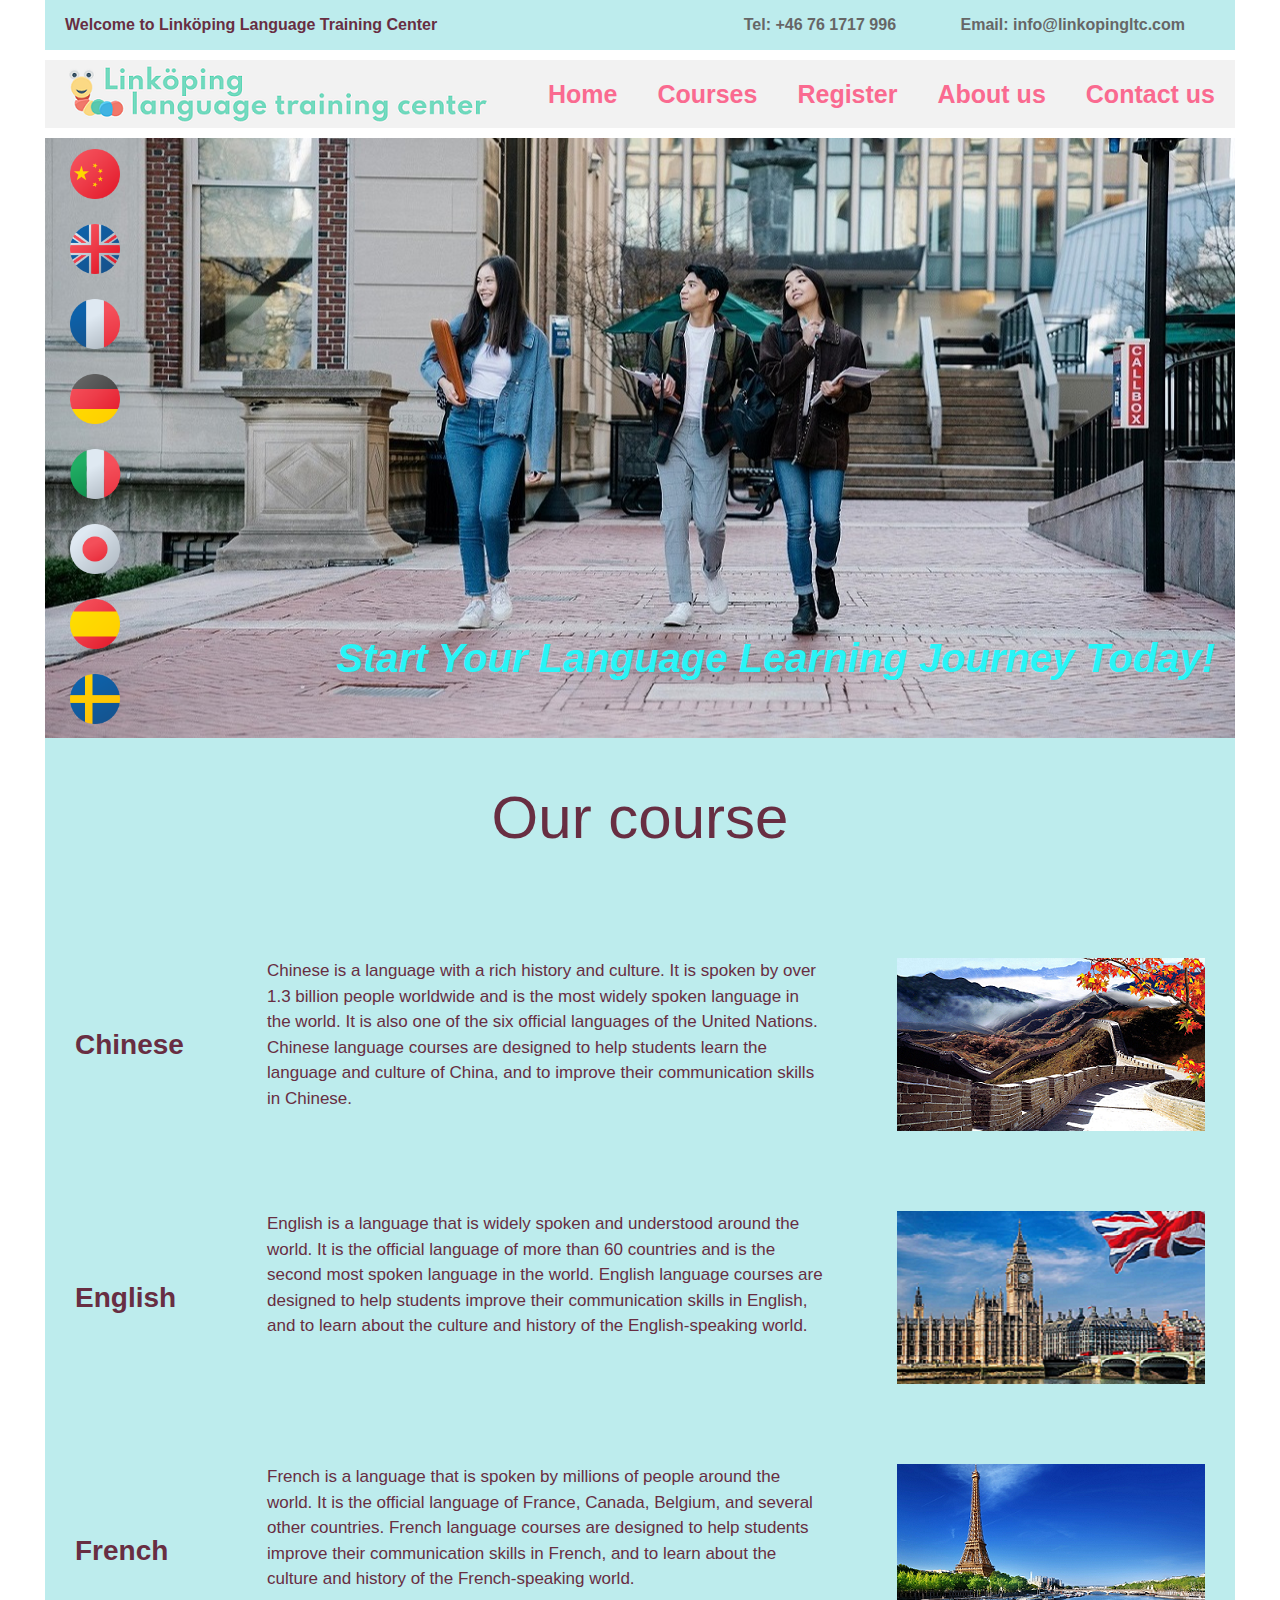
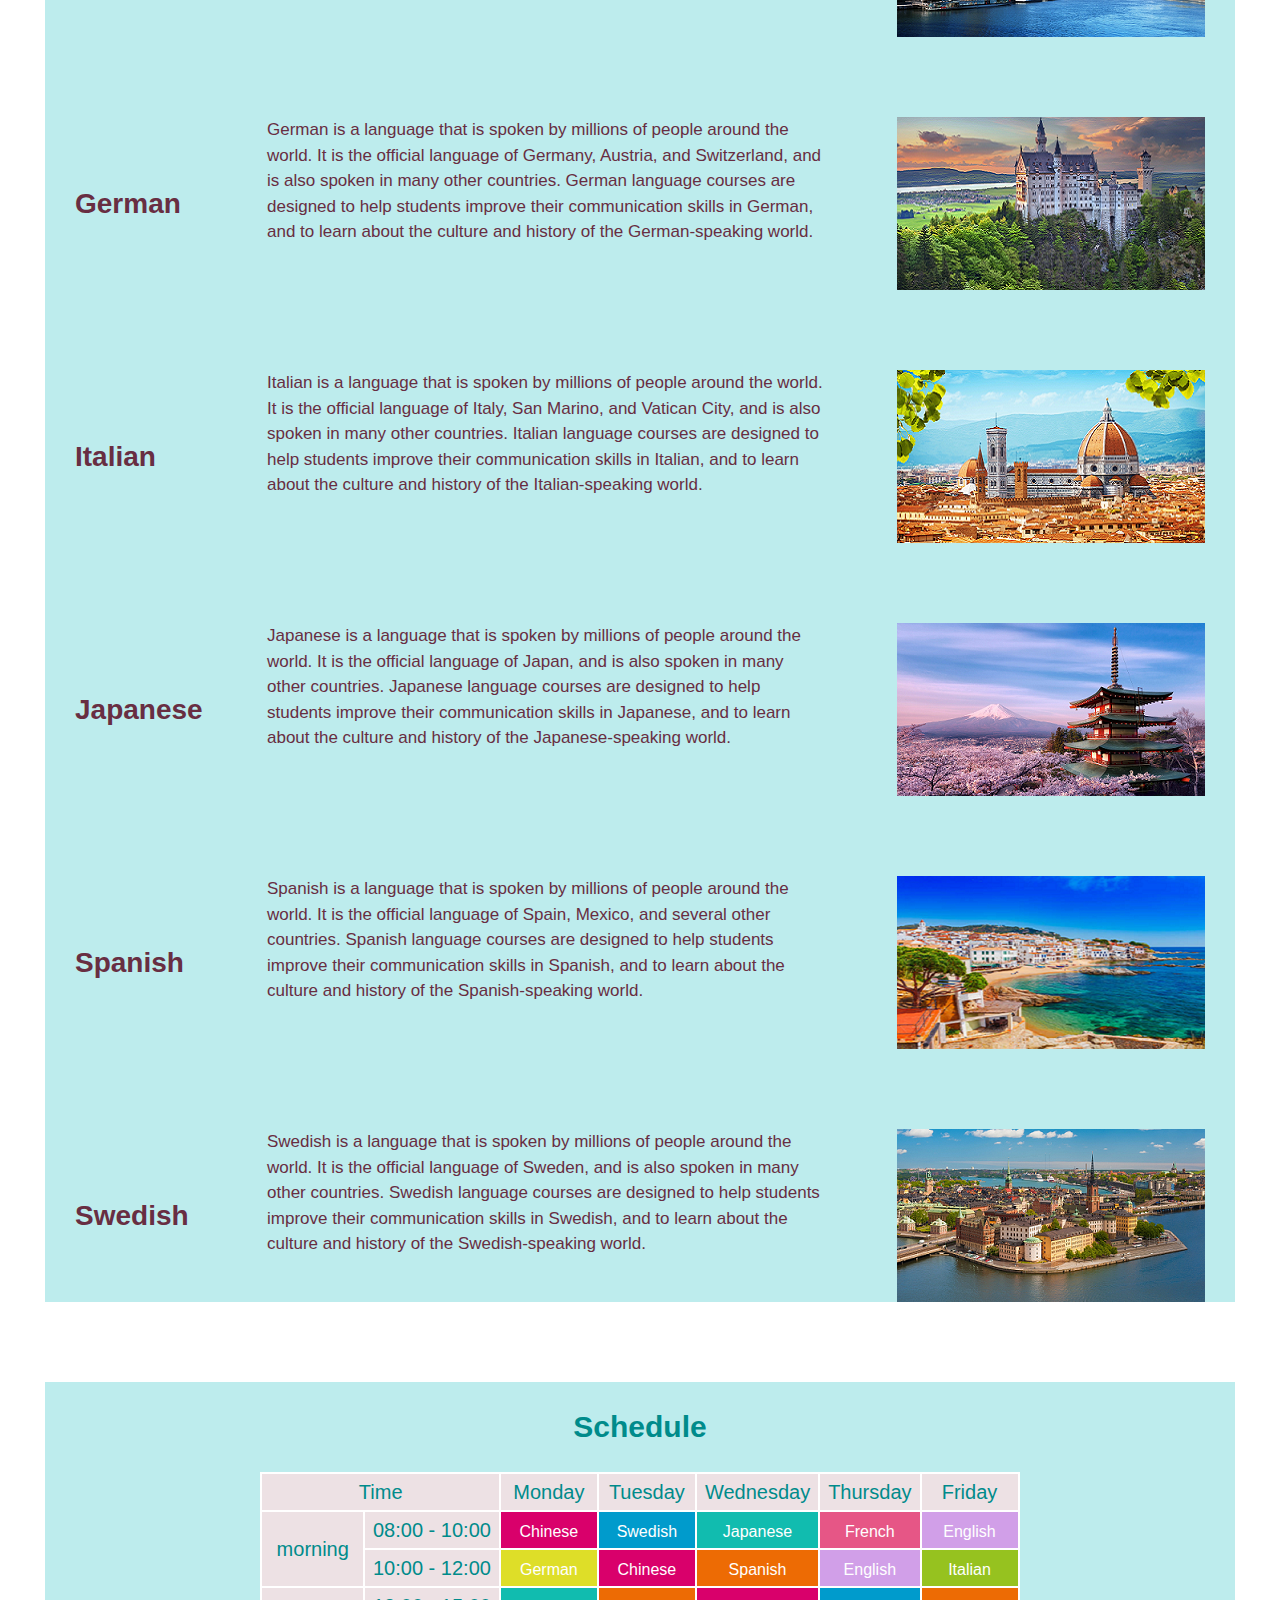
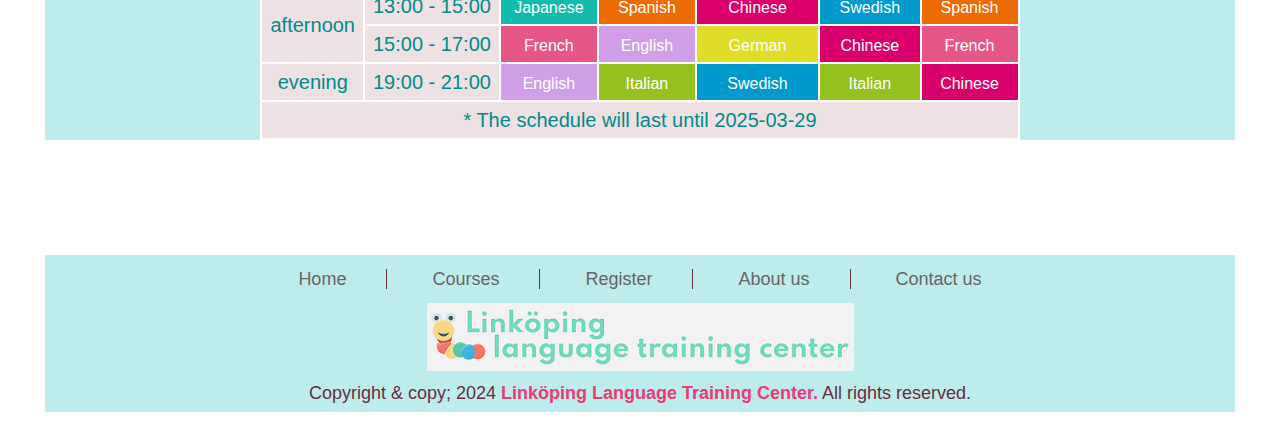
<file: html/index.html>
<!DOCTYPE html>
<html lang="en">
<head>
  <meta charset="UTF-8">
  <meta name="viewport" content="width=device-width, initial-scale=1.0">
  <title>Home page</title>
  <!--  import page ico -->
  <link rel="shortcut icon" href="../images/favicon.ico" type="image/x-icon">
  <!-- import reset styly -->
  <link rel="stylesheet" href="../css/reset.css">
  <!-- import style -->
  <link rel="stylesheet" href="../css/index.css">
</head>
<body>
  <!-- control footer -->
  <div class="page-container">
    <div id="content-wrap">
      <!-- top -->
      <div class="topbar">
        <!-- page -->
        <div class="container clearfix">
          <!-- leftside-welcome -->
          <div class="welcome leftfix">
            <span>Welcome to Linköping Language Training Center</span>
          </div>
          <!-- rightside-tel+email -->
          <div class="tel-email rightfix">
            <span><a href="tel: +46 76 1717 996">Tel: +46 76 1717 996</a></span>
            <span><a href="mailto: info@linkopingltc.com">Email: info@linkopingltc.com</a></span>
          </div>
        </div>
      </div>
      <!-- header -->
      <div class="header">
        <div class="container clearfix">
          <!-- logo img -->
          <div class="logo leftfix">
            <img src="../images/logo.png" alt="logo">
          </div>
          <!-- main-nav -->
          <nav class="main-nav rightfix clearfix">
            <ul>
              <li><a href="./index.html" target="_self" title="home page">Home</a></li>
              <li>
                <a href="#our-course" title="view our courses">Courses</a>
                <!-- the second plane -->
                 <div class="second-menu">
                  <dl>
                    <dd>
                      <a href="#chinese">Chinese</a>
                    </dd>
                    <dd>                      
                      <a href="#english">English</a>
                    </dd>
                    <dd>                      
                      <a href="#french">French</a>
                    </dd>
                    <dd>                      
                      <a href="#german">German</a>
                    </dd>
                    <dd>                      
                      <a href="#italian">Italian</a>
                    </dd>
                    <dd>                      
                      <a href="#japanese">Japanese</a>
                    </dd>
                    <dd>                      
                      <a href="#spanish">Spanish</a>
                    </dd>
                    <dd>
                      <a href="#swedish">Swedish</a>
                    </dd>
                  </dl>
                 </div>
              </li>
              <li><a href="./register_form.html" target="_blank" title="register now">Register</a></li>
              <li><a href="./about.html" target="_self" title="about us">About us</a></li>
              <li><a href="./contact.html" target="_self" title="contact us">Contact us</a></li>
            </ul>
          </nav>
        </div>
      </div>
      <!-- banner -->
      <div class="banner">
        <div class="container clearfix">
          <!-- flag -->
          <div class="flag leftfix">
            <ul class="flag-list">
              <li><a href="#chinese"><img src="../images/flag/China.png" alt="chinese"></a></li>
              <li><a href="#english"><img src="../images/flag/UK.png" alt="english"></a></li>
              <li><a href="#french"><img src="../images/flag/France.png" alt="french"></a></li>
              <li><a href="#german"><img src="../images/flag/Germany.png" alt="german"></a></li>
              <li><a href="#italian"><img src="../images/flag/Italy.png" alt="italian"></a></li>
              <li><a href="#japanese"><img src="../images/flag/Japan.png" alt="japanese"></a></li>
              <li><a href="#spanish"><img src="../images/flag/Spain.png" alt="spanish"></a></li>
              <li><a href="#swedish"><img src="../images/flag/Sweden.png" alt="swedish"></a></li>
            </ul>
          </div>
          <!-- slogan -->
          <div class="slogan rightfix">
            <span>Start Your Language Learning Journey Today!</span>
          </div>
        </div>
      </div>
      <!-- course -->
      <div class="language">
        <div class="container">
          <!-- course title -->
          <div class="course-title">
            <a name="our-course"></a>
            <span>Our course</span>
          </div>
          <!-- language -->
          <div class="language-list">
            <!-- chinese -->
            <div class="info-container clearfix">
              <a name="chinese"></a>
              <div class="language-name leftfix">Chinese</div>
              <div class="language-introduction leftfix">Chinese is a language with a rich history and culture.
                It is spoken by over 1.3 billion people worldwide and is the most widely spoken language in the
                world. It is also one of the six official languages of the United Nations. Chinese language
                courses are designed to help students learn the language and culture of China, and to improve
                their communication skills in Chinese.</div>
              <div class="country-pic leftfix"><img src="../images/country/greatwall.png" alt="chinese"></div>
            </div>
            <!-- english -->
            <div class="info-container clearfix">
              <a name="english"></a>
              <div class="language-name leftfix">English</div>
              <div class="language-introduction leftfix">English is a language that is widely spoken and
                understood around the world. It is the official language of more than 60 countries and is the
                second most spoken language in the world. English language courses are designed to help students
                improve their communication skills in English, and to learn about the culture and history of the
                English-speaking world.</div>
              <div class="country-pic leftfix"><img src="../images/country/london.png" alt="english"></div>
            </div>
            <!-- french -->
            <div class="info-container clearfix">
              <a name="french"></a>
              <div class="language-name leftfix">French</div>
              <div class="language-introduction leftfix">French is a language that is spoken by millions of
                people around the world. It is the official language of France, Canada, Belgium, and several
                other countries. French language courses are designed to help students improve their
                communication skills in French, and to learn about the culture and history of the
                French-speaking world.</div>
              <div class="country-pic leftfix"><img src="../images/country/paris.png" alt="french"></div>
            </div>
            <!-- german -->
            <div class="info-container clearfix">
              <a name="german"></a>
              <div class="language-name leftfix">German</div>
              <div class="language-introduction leftfix">German is a language that is spoken by millions of
                people around the world. It is the official language of Germany, Austria, and Switzerland, and
                is also spoken in many other countries. German language courses are designed to help students
                improve their communication skills in German, and to learn about the culture and history of the
                German-speaking world.</div>
              <div class="country-pic leftfix"><img src="../images/country/castle.png" alt="german"></div>
            </div>
            <!-- italian -->
            <div class="info-container clearfix">
              <a name="italian"></a>
              <div class="language-name leftfix">Italian</div>
              <div class="language-introduction leftfix">Italian is a language that is spoken by millions of
                people around the world. It is the official language of Italy, San Marino, and Vatican City, and
                is also spoken in many other countries. Italian language courses are designed to help students
                improve their communication skills in Italian, and to learn about the culture and history of the
                Italian-speaking world.</div>
              <div class="country-pic leftfix"><img src="../images/country/florence.png" alt="italian"></div>
            </div>
            <!-- japanese -->
            <div class="info-container clearfix">
              <a name="japanese"></a>
              <div class="language-name leftfix">Japanese</div>
              <div class="language-introduction leftfix">Japanese is a language that is spoken by millions of
                people around the world. It is the official language of Japan, and is also spoken in many other
                countries. Japanese language courses are designed to help students improve their communication
                skills in Japanese, and to learn about the culture and history of the Japanese-speaking world.
              </div>
              <div class="country-pic leftfix"><img src="../images/country/fuji.png" alt="japanese"></div>
            </div>
            <!-- spanish -->
            <div class="info-container clearfix">
              <a name="spanish"></a>
              <div class="language-name leftfix">Spanish</div>
              <div class="language-introduction leftfix">Spanish is a language that is spoken by millions of
                people around the world. It is the official language of Spain, Mexico, and several other
                countries. Spanish language courses are designed to help students improve their communication
                skills in Spanish, and to learn about the culture and history of the Spanish-speaking world.
              </div>
              <div class="country-pic leftfix"><img src="../images/country/spanish.png" alt="spanish"></div>
            </div>
            <!-- swedish -->
            <div class="info-container clearfix">
              <a name="swedish"></a>
              <div class="language-name leftfix">Swedish</div>
              <div class="language-introduction leftfix">Swedish is a language that is spoken by millions of
                people around the world. It is the official language of Sweden, and is also spoken in many other
                countries. Swedish language courses are designed to help students improve their communication
                skills in Swedish, and to learn about the culture and history of the Swedish-speaking world.
              </div>
              <div class="country-pic leftfix"><img src="../images/country/stockholm.png" alt="swedish"></div>
            </div>
          </div>
        </div>
      </div>
    </div>

    <!-- index.html -->
    <div class="schedule">
      <div class="container">
        <table>
          <caption>Schedule</caption>
          <thead>
            <tr>
              <th colspan="2">Time</th>
              <td>Monday</td>
              <td>Tuesday</td>
              <td>Wednesday</td>
              <td>Thursday</td>
              <td>Friday</td>
            </tr>
          </thead>
          <tbody>
            <tr>
              <th rowspan="2" class="rowspan">morning</th>
              <th>08:00 - 10:00</th>
              <td class="chinese">Chinese</td>
              <td class="swedish">Swedish</td>
              <td class="japanese">Japanese</td>
              <td class="french">French</td>
              <td class="english">English</td>
            </tr>
            <tr>
              <th>10:00 - 12:00</th>
              <td class="german">German</td>
              <td class="chinese">Chinese</td>
              <td class="spanish">Spanish</td>
              <td class="english">English</td>
              <td class="italian">Italian</td>
            </tr>
            <tr>
              <th rowspan="2" class="rowspan">afternoon</th>
              <th>13:00 - 15:00</th>
              <td class="japanese">Japanese</td>
              <td class="spanish">Spanish</td>
              <td class="chinese">Chinese</td>
              <td class="swedish">Swedish</td>
              <td class="spanish">Spanish</td>
            </tr>
            <tr>
              <th>15:00 - 17:00</th>
              <td class="french">French</td>
              <td class="english">English</td>
              <td class="german">German</td>
              <td class="chinese">Chinese</td>
              <td class="french">French</td>
            </tr>
            <tr>
              <th>evening</th>
              <th>19:00 - 21:00</th>
              <td class="english">English</td>
              <td class="italian">Italian</td>
              <td class="swedish">Swedish</td>
              <td class="italian">Italian</td>
              <td class="chinese">Chinese</td>
            </tr>
          </tbody>
          <tfoot>
            <tr>
              <td colspan="7">* The schedule will last until 2025-03-29 </td>
            </tr>
          </tfoot>
        </table>
      </div>
    </div>
    <!-- footer -->
    <footer>
      <div class="container">
        <!-- footer nav -->
        <div class="footer-nav">
          <span><a href="./index.html" target="_self" title="home page">Home</a></span>
          <span><a href="./index.html" target="_self" title="view our courses">Courses</a></span>
          <span><a href="./register_form.html" target="_self" title="register now">Register</a></span>
          <span><a href="./about.html" target="_self" title="about us">About us</a></span>
          <span><a href="./contact.html" target="_self" title="contact us">Contact us</a></span>
        </div>
        <!-- footer logo -->
        <div class="footer-logo"><img src="../images/logo.png" alt="logo"></div>

        <!-- bottom -->
        <div class="language-training-center">Copyright & copy; 2024 <a href="./index.html">Linköping Language
            Training Center.</a> All rights reserved.</div>
      </div>
    </footer>
  </div>
</body>
</html>
</file>
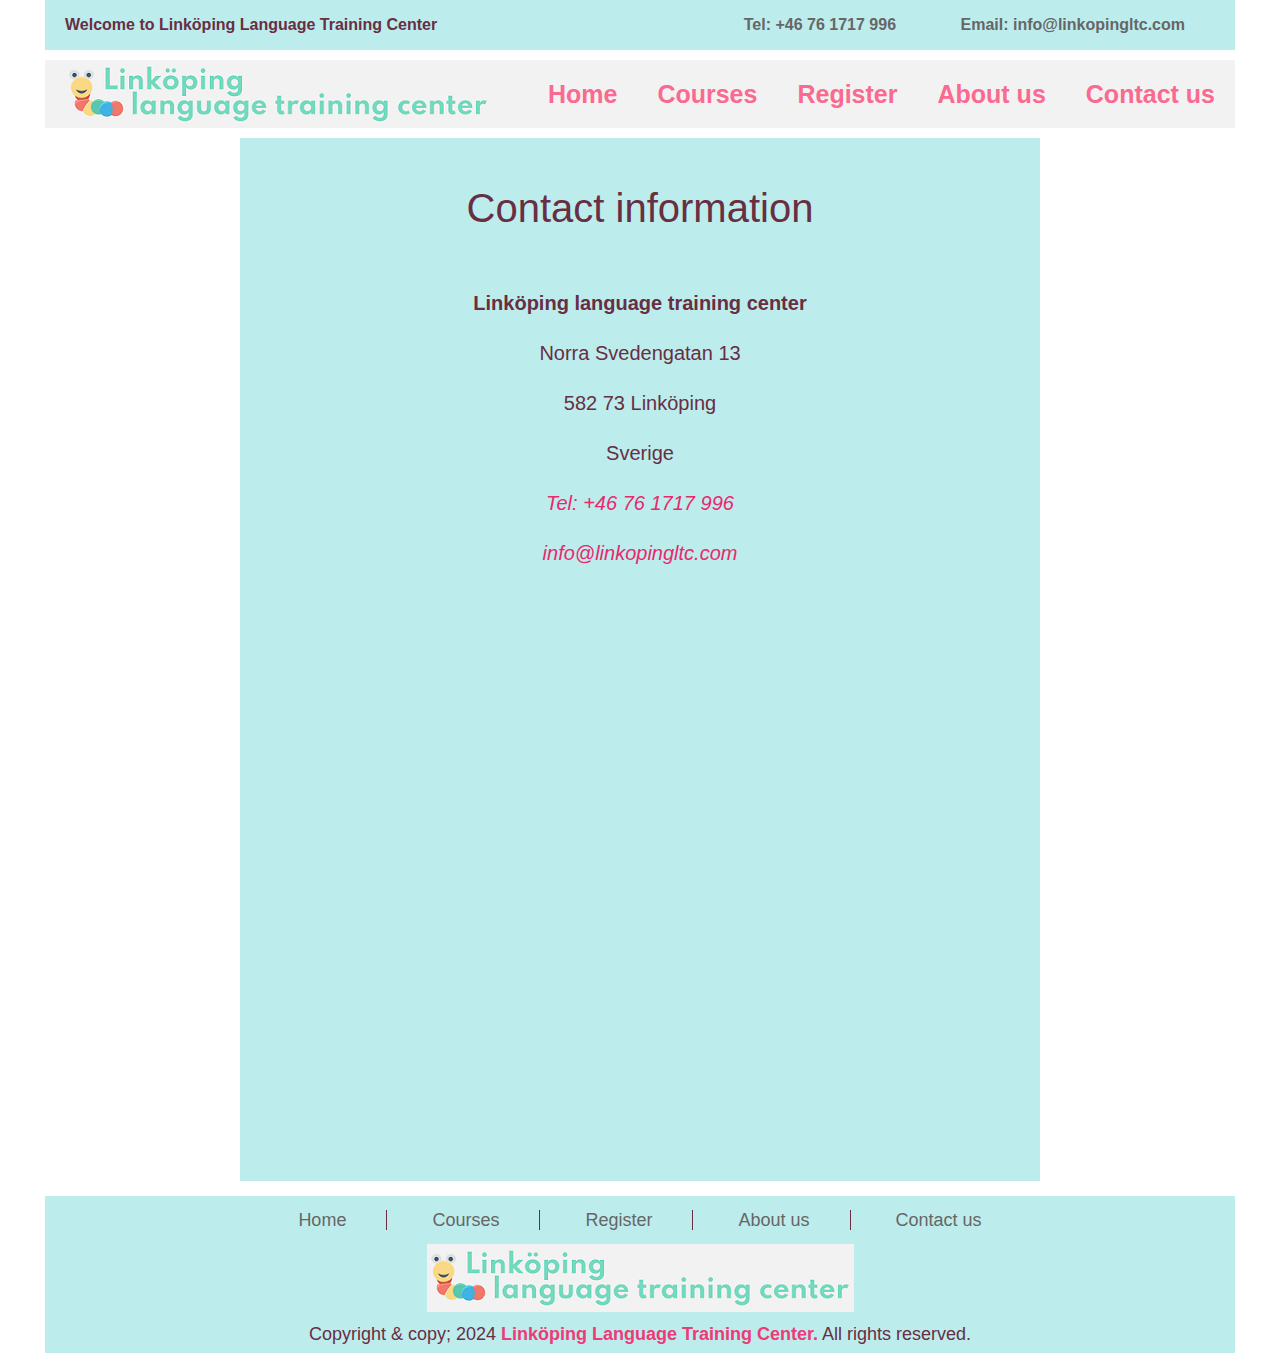
<file: html/contact.html>
<!DOCTYPE html>
<html lang="en">
<head>
   <meta charset="UTF-8">
   <meta name="viewport" content="width=device-width, initial-scale=1.0">
   <title>Contact</title>
   <!--  import page ico -->
   <link rel="shortcut icon" href="../images/favicon.ico" type="image/x-icon">
   <!-- import reset styly -->
   <link rel="stylesheet" href="../css/reset.css">
   <!-- import style -->
   <link rel="stylesheet" href="../css/index.css">
</head>
<body>
   <!-- control footer -->
   <div class="page-container">
      <div id="content-wrap">
         <!-- top -->
         <div class="topbar">
            <!-- page -->
            <div class="container clearfix">
               <!-- leftside-welcome -->
               <div class="welcome leftfix">
                  <span>Welcome to Linköping Language Training Center</span>
               </div>
               <!-- rightside-tel+email -->
               <div class="tel-email rightfix">
                  <span><a href="tel: +46 76 1717 996">Tel: +46 76 1717 996</a></span>
                  <span><a href="mailto: info@linkopingltc.com">Email: info@linkopingltc.com</a></span>
               </div>
            </div>
         </div>

         <!-- header -->
         <div class="header">
            <div class="container clearfix">
               <!-- logo img -->
               <div class="logo leftfix">
                  <img src="../images/logo.png" alt="logo">
               </div>
               <!-- main-nav -->
               <nav class="main-nav rightfix clearfix">
                  <ul>
                     <li><a href="./index.html" target="_self" title="home page">Home</a></li>
                     <li><a href="./index.html" target="_self" title="view our courses">Courses</a></li>
                     <li><a href="./register_form.html" target="_blank" title="register now">Register</a></li>
                     <li><a href="./about.html" target="_self" title="about us">About us</a></li>
                     <li><a href="./contact.html" target="_self" title="contact us">Contact us</a></li>
                  </ul>
               </nav>
            </div>
         </div>

         <!-- contact information -->
         <div class="contact-us">
            <div class="contact-title">Contact information</div>
            <!-- address -->
            <ul class="address">
               <li>Linköping language training center</li>
               <li>Norra Svedengatan 13</li>
               <li>582 73 Linköping</li>
               <li>Sverige</li>
               <!-- tel+email -->
               <li><a href="tel: +46 76 1717 996">Tel: +46 76 1717 996</a></li>
               <li><a href="mailto: info@linkopingltc.com">info@linkopingltc.com</a></li>
            </ul>

            <!-- map -->
            <!-- from google map -->
            <iframe
               src="https://www.google.com/maps/embed?pb=!1m18!1m12!1m3!1d534671.827258535!2d14.377387078125002!3d58.43450260000001!2m3!1f0!2f0!3f0!3m2!1i1024!2i768!4f13.1!3m3!1m2!1s0x46596f7bebd18f03%3A0xc3553c64a8fe49f5!2sTUC%20Sweden%20Link%C3%B6ping!5e0!3m2!1sen!2sse!4v1730213150947!5m2!1sen!2sse"
               width="800" height="600" style="border:0;" allowfullscreen="" loading="lazy"
               referrerpolicy="no-referrer-when-downgrade"></iframe>
         </div>
      </div>
   </div>
   <!-- footer -->
   <footer>
      <div class="container">
         <!-- footer nav -->
         <div class="footer-nav">
            <span><a href="./index.html" target="_self" title="home page">Home</a></span>
            <span><a href="./index.html" target="_self" title="view our courses">Courses</a></span>
            <span><a href="./register_form.html" target="_self" title="register now">Register</a></span>
            <span><a href="./about.html" target="_self" title="about us">About us</a></span>
            <span><a href="./contact.html" target="_self" title="contact us">Contact us</a></span>
         </div>
         <!-- footer logo -->
         <div class="footer-logo"><img src="../images/logo.png" alt="logo"></div>

         <!-- bottom -->
         <div class="language-training-center">Copyright & copy; 2024 <a href="./index.html">Linköping Language Training
               Center.</a> All rights reserved.</div>
      </div>
   </footer>
   </div>
</body>
</html>
</file>
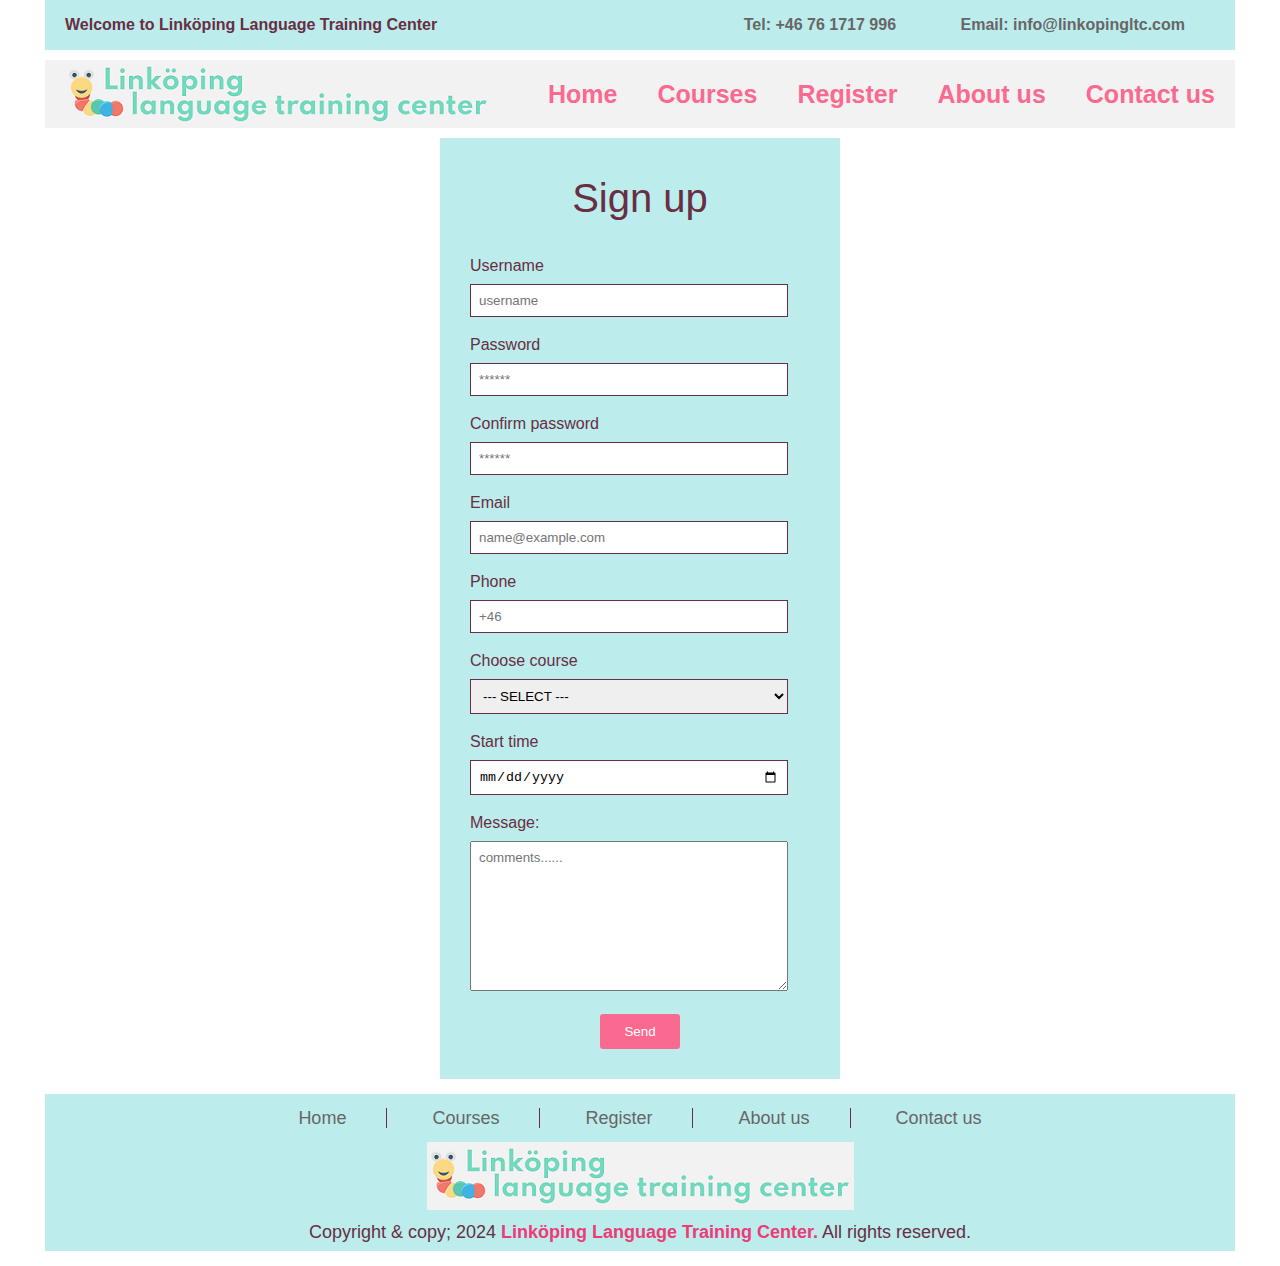
<file: html/register_form.html>
<!DOCTYPE html>
<html lang="en">
<head>
   <meta charset="UTF-8">
   <meta name="viewport" content="width=device-width, initial-scale=1.0">
   <title>register</title>
   <!--  import page ico -->
   <link rel="shortcut icon" href="../images/favicon.ico" type="image/x-icon">
   <!-- import reset styly -->
   <link rel="stylesheet" href="../css/reset.css">
   <!-- import style -->
   <link rel="stylesheet" href="../css/index.css">
</head>
<body>
   <!-- control footer -->
   <div class="page-container">
      <div id="content-wrap">
         <!-- top -->
         <div class="topbar">
            <!-- page -->
            <div class="container clearfix">
               <!-- leftside-welcome -->
               <div class="welcome leftfix">
                  <span>Welcome to Linköping Language Training Center</span>
               </div>
               <!-- rightside-tel+email -->
               <div class="tel-email rightfix">
                  <span><a href="tel: +46 76 1717 996">Tel: +46 76 1717 996</a></span>
                  <span><a href="mailto: info@linkopingltc.com">Email: info@linkopingltc.com</a></span>
               </div>
            </div>
         </div>

         <!-- header -->
         <div class="header">
            <div class="container clearfix">
               <!-- logo img -->
               <div class="logo leftfix">
                  <img src="../images/logo.png" alt="logo">
               </div>
               <!-- main-nav -->
               <nav class="main-nav rightfix clearfix">
                  <ul>
                     <li><a href="./index.html" target="_self" title="home page">Home</a></li>
                     <li><a href="./index.html" target="_self" title="view our courses">Courses</a></li>
                     <li><a href="./register_form.html" target="_blank" title="register now">Register</a></li>
                     <li><a href="./about.html" target="_self" title="about us">About us</a></li>
                     <li><a href="./contact.html" target="_self" title="contact us">Contact us</a></li>
                  </ul>
               </nav>
            </div>
         </div>

         <!-- register -->
         <div class="form">
            <form action="#" id="fr" method="post">
               <!-- title -->
               <div class="register-title">Sign up</div>
               <!-- form -->
               <!-- username -->
               <div class="inputcontainer">
                  <label for="username">Username</label>
                  <input type="text" id="username" placeholder="username" title="enter your username" required>
               </div>
               <!-- password -->
               <div class="inputcontainer">
                  <label for="password">Password</label>
                  <input type="password" id="password" placeholder="******" title="enter your password" required>
               </div>
               <!-- confirm password -->
               <div class="inputcontainer">
                  <label for="confirm-password">Confirm password</label>
                  <input type="password" id="confirm-password" placeholder="******" title="enter your password again"
                     required>
               </div>
               <!-- email -->
               <div class="inputcontainer">
                  <label for="email">Email</label>
                  <input type="email" id="email" placeholder="name@example.com" title="enter your email" required>
               </div>
               <!-- phone -->
               <div class="inputcontainer">
                  <label for="phone">Phone</label>
                  <input type="tel" id="phone" placeholder="+46" title="enter your phone number" required>
               </div>

               <!-- choose coures -->
               <div class="inputcontainer">
                  <label for="chooes-course">Choose course</label>
                  <select id="chooes-course" title="please select a course" required>
                     <option value="">--- SELECT ---</option>
                     <option value="chinese">Chinese</option>
                     <option value="english">English</option>
                     <option value="french">French</option>
                     <option value="japanese">Japanese</option>
                     <option value="spanish">Spanish</option>
                     <option value="swedish">Swedish</option>
                  </select>
               </div>

               <!-- start course -->
               <div class="inputcontainer">
                  <label for="start-course">Start time</label>
                  <input type="date" id="start-course" title="when do you want to start your course" required>
               </div>
               <!-- comments -->
               <div class="inputcontainer">
                  <label for="comments">Message:</label>
                  <textarea id="comments" placeholder="comments......" title="any questions or comments"
                     required></textarea>
               </div>
               <!-- summit -->
               <div>
                  <button type="submit" title="send to us">Send</button>
               </div>
            </form>
         </div>
      </div>
   </div>
   <!-- footer -->
   <footer>
      <div class="container">
         <!-- footer nav -->
         <div class="footer-nav">
            <span><a href="./index.html" target="_self" title="home page">Home</a></span>
            <span><a href="./index.html" target="_self" title="view our courses">Courses</a></span>
            <span><a href="./register_form.html" target="_self" title="register now">Register</a></span>
            <span><a href="./about.html" target="_self" title="about us">About us</a></span>
            <span><a href="./contact.html" target="_self" title="contact us">Contact us</a></span>
         </div>
         <!-- footer logo -->
         <div class="footer-logo"><img src="../images/logo.png" alt="logo"></div>

         <!-- bottom -->
         <div class="language-training-center">Copyright & copy; 2024 <a href="./index.html">Linköping Language Training
               Center.</a> All rights reserved.</div>
      </div>
   </footer>
   </div>
</body>
</html>
</file>
<file: css/index.css>
/* #region basic setup start*/
 .container {
    width: 1190px;    
    margin: 0 auto;
    font-family: Helvetica, sans-serif;
 }
 html, body {
    height: 100%;
 }
 /* #endregion basic setup end*/
 
 /* #region top start*/
 .topbar .container {
    height: 50px;
    background-color: #bdeced;
    margin-bottom: 10px;
 }
 .welcome, .tel-email {
    height: 50px;
    line-height: 50px;
    font-size: 16px;
    color: #682e42;
    font-weight: bold;
    margin: 0 20px;
 }
 .tel-email a:hover {
   color: #f885ae;
}
.tel-email :first-child {
   margin-right: 30px;
}
 /* #endregion top end*/

 /* #region header start*/
 .header .container {
    background-color: #F2F2F2;
    height: 68px;
    margin-bottom: 10px;
 }
 .logo {
    float: left;
    margin: 0 20px;
 }
 .logo img {
    height: 68px;
 }
 .main-nav {
    float: right;
    height: 68px;
    text-align: center;
    line-height: 68px;
    font-size: 25px;
 }
 .main-nav li {
    float: left;
    margin: 0 20px;
    position: relative;
 }

.main-nav li a {
    color: #fa6a90;
    text-decoration: none;
    font-weight: bold;
}
.main-nav li a:hover {
   background-color: #7df7f9;
}
/* the second plane */
.second-menu {
   width : auto;
   height: auto;
   background-color: #bdeced;
   position: absolute;
   top: 68px;
   left: 0;
   display: none;
   font-size: 20px;
}
.main-nav li:hover .second-menu {
   display: block;
}


 /* #endregion header end*/

 /* #region banner start*/
.banner .container {
   background-color: #51e3e5;
   height: 600px;
   background-image: url(../images/banner.jpg);
   background-repeat: no-repeat;
   background-size: cover;
   background-position: center;
}
.flag-list img {
   width: 60px;
   margin: 6px 20px;
}

.slogan {
   font-size: 40px;
   font-weight: bold;
   color: #29f4f7;
   font-style: italic;
   margin-top: 500px;
   margin-right: 20px;  
}

 /* #endregion banner end*/
 
 /* #region course start*/
.language .container {
   background-color: #bdeced;
}
.course-title {
   text-align: center;
   font-size: 60px;
   padding: 50px 0 30px 0;
   color: #682e42;
}
.info-container {
   width: 1130px;
   margin: 80px 30px;
}
.language-name {
   width: 122px;
   font-size: 28px;
   font-weight: bold;
   height: 173px;
   line-height: 173px;
   color: #682e42;
}
.language-introduction {
   width: 560px;
   margin: 0 70px;
   font-size: 17px;
   line-height: 1.5;
   color: #682e42;
}

.country-pic {
   width: 308px;
   height: 173px; 
}
 /* #endregion course end*/

/* #region schedule start*/
.schedule .container {
background-color: #bdeced;
margin-bottom: 100px;
}
table {
   margin: 0 auto;
   color: darkcyan;
   table-layout: auto;
}

caption {
   padding: 30px 0;
   font-size: 30px;
   font-weight: bold;
}
td, th {
   padding : 8px;
   text-align: center ;
   border: 2px solid white;
}
th, thead td, tfoot {
   background-color: #ede1e4;
   font-size: 20px;
}
thead td  {
   width: 80px;
}
.rowspan {
   vertical-align: middle;
}
.chinese, .swedish, .spanish, .italian, .japanese, .french, .english, .german {
   color: white;
 }
 .chinese {
   background-color: #D9006B;
 }
 
 .swedish {
   background-color: #009BCC;
 }
 
 .japanese {
   background-color: #11BCAF;
 }
 
 .french {
   background-color: #E65686;
 }
 
 .english {
   background-color: #d19fe8;
 }
 
 .german {
   background-color: #dede28;
 }
 
 .italian {
   background-color: #96C21F;
 }
 
 .spanish {
   background-color: #ED6B04;
 }
/* #endregion schedule end*/

 /* #region about start*/
 .about .container {
   background-color: #bdeced;
   color: #682e42;
}
.introduction, .why {
   padding: 40px 30px;
   line-height: 1.5;
   font-size: 20px;
}

.introduction span, .why > span {
   font-size: 45px;
   padding: 20px 0;
}
.why-title span {
   font-size: 28px;
   padding: 20px 0;
   font-weight: bold;
}
 /* #endregion about end*/

 /* #region contact start*/
.contact-us {
   background-color: #bdeced;
   width: 800px;
   margin: 0 auto;
   font-family: Helvetica, sans-serif;
   text-align: center;
   color: #682e42;
}
.contact-title {
   font-size: 40px;
   padding: 50px 0;
}
.address li {
   font-size: 20px;
   padding: 15px 0; 
}
.address li:first-child {
   font-weight: bold;
}
.address li a {
   color: #eb276c;
   font-style: italic;
}
.address li a:hover {
   color: #7943f8;
}

 /* #endregion contact end*/

 /* #region register start*/
 .form{
   background-color: #bdeced;
   width: 400px;
   margin: 0 auto;
   font-family: Helvetica, sans-serif;
   color: #682e42;
}
.register-title {  
   font-size: 40px;
   padding: 40px;
   text-align: center;
}
.inputcontainer input {
   width: 318px;
   margin: 10px 30px 20px 30px;
   padding: 8px;
   box-sizing: border-box;
   border: 1px solid #682e42;
}
.form label {
   display: block;
   margin-left: 30px;
}
.form select {
   width: 318px;
   margin: 10px 30px 20px 30px;
   padding: 8px;
   box-sizing: border-box;
   border: 1px solid #682e42;
}
.form textarea {
   width: 318px;
   margin: 10px 30px 20px 30px;
   padding: 8px;
   box-sizing: border-box;
   height: 150px;
   font-family: Helvetica, sans-serif;
}
.inputcontainer select option:hover {
background-color: #f885ae;
color: white;
}
.form button {
   width: 80px;
   padding: 10px;
   margin: 0 160px 30px 160px;
   background-color: #fa6a90;
   border-radius: 3px;
   color: white;
   border: none;
   cursor: pointer;
}
.inputcontainer select:hover {
   background-color: #f885ae;
   color: white;
}
.form button:hover {
   background-color: #7943f8;
}
.form input:focus, .form select:focus, .form textarea:focus {
   background-color: #bdeced;
   color: #682e42;
   outline: none;
}
.form input:hover, .form select:hover, .form textarea:hover {
   background-color: #bdeced;
}
 /* #endregion register end*/

/* #region footer start*/
footer {
   width: 100%;
   padding: 15px 0;
}
footer .container {
   background-color: #bdeced;  
   color: #682e42;
   text-align: center;
   font-size: 18px; 
}
.page-container {
   min-height: 100vh;
   display: flex;
   flex-direction: column;
   
}
#content-wrap {
flex: 1;
}
.footer-nav {
   padding: 15px 0;
}
.footer-nav span {
   padding: 0 40px;
   border-right: #682e42 solid 1px;
   
}
.footer-nav a:hover {
   background-color: #f885ae;
   color: white;
}
.footer-nav span:last-child {
   border-right: none
}
.language-training-center {
   font-size: 18px;
   padding: 10px 0;
}
.language-training-center a {
   color: #ee3a76;
   font-weight: bold;
}
.language-training-center a:hover {
   color: #7943f8;
}
 /* #endregion footer end*/

 /* #region Responsive start*/
/* Responsive Layout */
@media (max-width: 1190px) {
   .container {
       width: 100%;
       padding: 0 20px;
       box-sizing: border-box;
   }
}
/* for pad and smaller screen */
@media (max-width: 768px) {
   .main-nav li {
       float: none;
       display: block;
       margin: 0;
       text-align: center;
   }
}
   /* adjust head and footer */
   .header, footer {
       text-align: center;
   }

/* for phone */
@media (max-width: 480px) {
   .slogan {
       font-size: 18px; 
   }
}
 /* #endregion Responsive end*/
</file>
